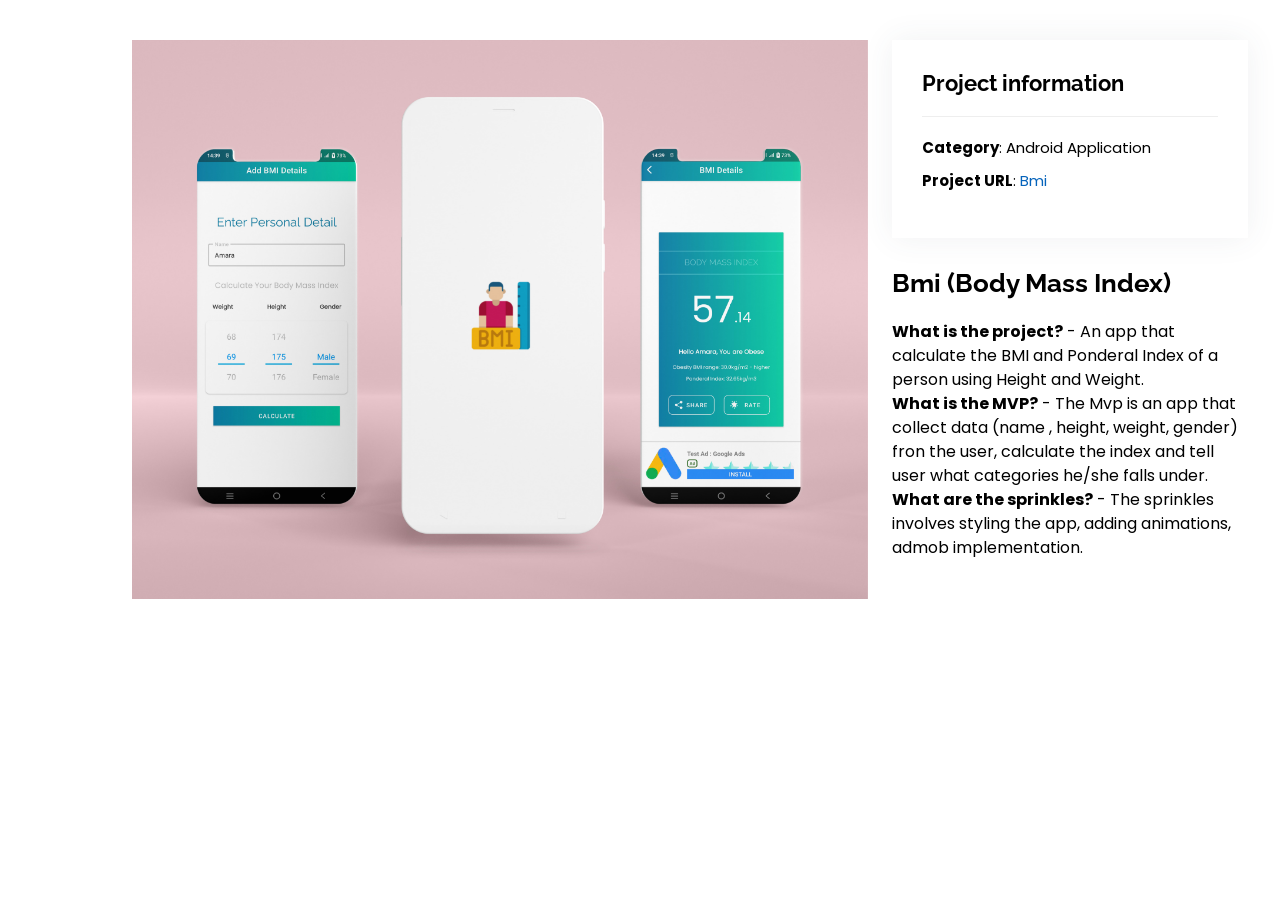
<file: bmi-details.html>
<!DOCTYPE html>
<html lang="en">

<head>
  <meta charset="utf-8">
  <meta content="width=device-width, initial-scale=1.0" name="viewport">

  <title>Bmi</title>
  <meta content="" name="description">
  <meta content="" name="keywords">

  <!-- Favicons -->
  <link href="assets/img/favicon.png" rel="icon">
  <link href="assets/img/apple-touch-icon.png" rel="apple-touch-icon">

  <!-- Google Fonts -->
  <link href="https://fonts.googleapis.com/css?family=Open+Sans:300,300i,400,400i,600,600i,700,700i|Raleway:300,300i,400,400i,500,500i,600,600i,700,700i|Poppins:300,300i,400,400i,500,500i,600,600i,700,700i" rel="stylesheet">

  <!-- Vendor CSS Files -->
  <link href="assets/vendor/aos/aos.css" rel="stylesheet">
  <link href="assets/vendor/bootstrap/css/bootstrap.min.css" rel="stylesheet">
  <link href="assets/vendor/bootstrap-icons/bootstrap-icons.css" rel="stylesheet">
  <link href="assets/vendor/boxicons/css/boxicons.min.css" rel="stylesheet">
  <link href="assets/vendor/glightbox/css/glightbox.min.css" rel="stylesheet">
  <link href="assets/vendor/swiper/swiper-bundle.min.css" rel="stylesheet">

  <!-- Template Main CSS File -->
  <link href="assets/css/style.css" rel="stylesheet">

  <!-- =======================================================
  * Template Name: MyResume - v4.10.0
  * Template URL: https://bootstrapmade.com/free-html-bootstrap-template-my-resume/
  * Author: BootstrapMade.com
  * License: https://bootstrapmade.com/license/
  ======================================================== -->
</head>

<body>

  <main id="main">

    <!-- ======= Portfolio Details Section ======= -->
    <section id="portfolio-details" class="portfolio-details">
      <div class="container">

        <div class="row gy-4">

          <div class="col-lg-8">
            <div class="portfolio-details-slider swiper">
              <div class="swiper-wrapper align-items-center">

                <div class="swiper-slide">
                  <img src="assets/img/portfolio/body_mass.jpg" alt="">
                </div>

              </div>
              <div class="swiper-pagination"></div>
            </div>
          </div>

          <div class="col-lg-4">
            <div class="portfolio-info">
              <h3>Project information</h3>
              <ul>
                <li><strong>Category</strong>: Android Application</li>
                <li><strong>Project URL</strong>: <a href="https://github.com/OkoloArt/BMI-okolo">Bmi</a></li>
              </ul>
            </div>
            <div class="portfolio-description">
              <h2>Bmi (Body Mass Index)</h2>
              <p>
                 <b>What is the project?</b> - An app that calculate the BMI and Ponderal Index of a person using Height and Weight. <br>

                 <b>What is the MVP?</b> - The Mvp is an app that collect data (name , height, weight, gender) fron the user, calculate the index and tell user what categories he/she falls under. <br>

                 <b>What are the sprinkles?</b> - The sprinkles involves styling the app, adding animations, admob implementation.
            </div>
          </div>

        </div>

      </div>
    </section><!-- End Portfolio Details Section -->

  </main><!-- End #main -->

  <div id="preloader"></div>
  <a href="#" class="back-to-top d-flex align-items-center justify-content-center"><i class="bi bi-arrow-up-short"></i></a>

  <!-- Vendor JS Files -->
  <script src="assets/vendor/purecounter/purecounter_vanilla.js"></script>
  <script src="assets/vendor/aos/aos.js"></script>
  <script src="assets/vendor/bootstrap/js/bootstrap.bundle.min.js"></script>
  <script src="assets/vendor/glightbox/js/glightbox.min.js"></script>
  <script src="assets/vendor/isotope-layout/isotope.pkgd.min.js"></script>
  <script src="assets/vendor/swiper/swiper-bundle.min.js"></script>
  <script src="assets/vendor/typed.js/typed.min.js"></script>
  <script src="assets/vendor/waypoints/noframework.waypoints.js"></script>
  <script src="assets/vendor/php-email-form/validate.js"></script>

  <!-- Template Main JS File -->
  <script src="assets/js/main.js"></script>

</body>

</html>
</file>
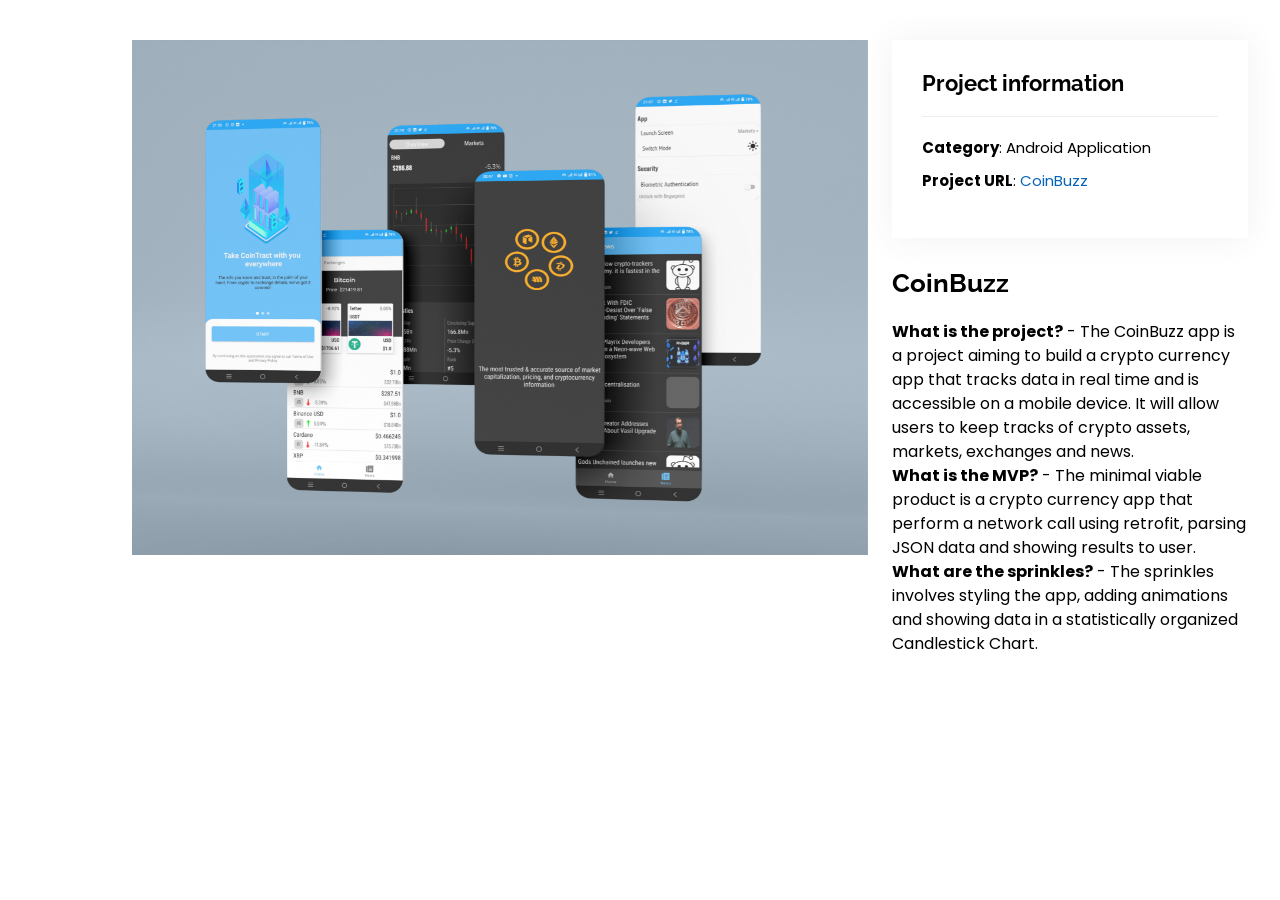
<file: cointract-details.html>
<!DOCTYPE html>
<html lang="en">

<head>
  <meta charset="utf-8">
  <meta content="width=device-width, initial-scale=1.0" name="viewport">

  <title>CoinBuzz</title>
  <meta content="" name="description">
  <meta content="" name="keywords">

  <!-- Favicons -->
  <link href="assets/img/favicon.png" rel="icon">
  <link href="assets/img/apple-touch-icon.png" rel="apple-touch-icon">

  <!-- Google Fonts -->
  <link href="https://fonts.googleapis.com/css?family=Open+Sans:300,300i,400,400i,600,600i,700,700i|Raleway:300,300i,400,400i,500,500i,600,600i,700,700i|Poppins:300,300i,400,400i,500,500i,600,600i,700,700i" rel="stylesheet">

  <!-- Vendor CSS Files -->
  <link href="assets/vendor/aos/aos.css" rel="stylesheet">
  <link href="assets/vendor/bootstrap/css/bootstrap.min.css" rel="stylesheet">
  <link href="assets/vendor/bootstrap-icons/bootstrap-icons.css" rel="stylesheet">
  <link href="assets/vendor/boxicons/css/boxicons.min.css" rel="stylesheet">
  <link href="assets/vendor/glightbox/css/glightbox.min.css" rel="stylesheet">
  <link href="assets/vendor/swiper/swiper-bundle.min.css" rel="stylesheet">

  <!-- Template Main CSS File -->
  <link href="assets/css/style.css" rel="stylesheet">

  <!-- =======================================================
  * Template Name: MyResume - v4.10.0
  * Template URL: https://bootstrapmade.com/free-html-bootstrap-template-my-resume/
  * Author: BootstrapMade.com
  * License: https://bootstrapmade.com/license/
  ======================================================== -->
</head>

<body>

  <main id="main">

    <!-- ======= Portfolio Details Section ======= -->
    <section id="portfolio-details" class="portfolio-details">
      <div class="container">

        <div class="row gy-4">

          <div class="col-lg-8">
            <div class="portfolio-details-slider swiper">
              <div class="swiper-wrapper align-items-center">

                <div class="swiper-slide">
                  <img src="assets/img/portfolio/cointract.jpg" alt="">
                </div>

              </div>
              <div class="swiper-pagination"></div>
            </div>
          </div>

          <div class="col-lg-4">
            <div class="portfolio-info">
              <h3>Project information</h3>
              <ul>
                <li><strong>Category</strong>: Android Application</li>
                <li><strong>Project URL</strong>: <a href="https://github.com/OkoloArt/CoinBuzz">CoinBuzz</a></li>
              </ul>
            </div>
            <div class="portfolio-description">
              <h2>CoinBuzz</h2>
              <p>
                <b>What is the project?</b> - The CoinBuzz app is a project aiming to build a crypto currency app that tracks data in real time and is accessible on a mobile device. It will allow users to keep tracks of crypto assets, markets, exchanges and news.<br>

                <b>What is the MVP?</b> - The minimal viable product is a crypto currency app that perform a network call using retrofit, parsing JSON data and showing results to user.<br>

                <b>What are the sprinkles?</b> - The sprinkles involves styling the app, adding animations and showing data in a statistically organized Candlestick Chart.
              </p>
            </div>
          </div>

        </div>

      </div>
    </section><!-- End Portfolio Details Section -->

  </main><!-- End #main -->

  <div id="preloader"></div>
  <a href="#" class="back-to-top d-flex align-items-center justify-content-center"><i class="bi bi-arrow-up-short"></i></a>

  <!-- Vendor JS Files -->
  <script src="assets/vendor/purecounter/purecounter_vanilla.js"></script>
  <script src="assets/vendor/aos/aos.js"></script>
  <script src="assets/vendor/bootstrap/js/bootstrap.bundle.min.js"></script>
  <script src="assets/vendor/glightbox/js/glightbox.min.js"></script>
  <script src="assets/vendor/isotope-layout/isotope.pkgd.min.js"></script>
  <script src="assets/vendor/swiper/swiper-bundle.min.js"></script>
  <script src="assets/vendor/typed.js/typed.min.js"></script>
  <script src="assets/vendor/waypoints/noframework.waypoints.js"></script>
  <script src="assets/vendor/php-email-form/validate.js"></script>

  <!-- Template Main JS File -->
  <script src="assets/js/main.js"></script>

</body>

</html>
</file>
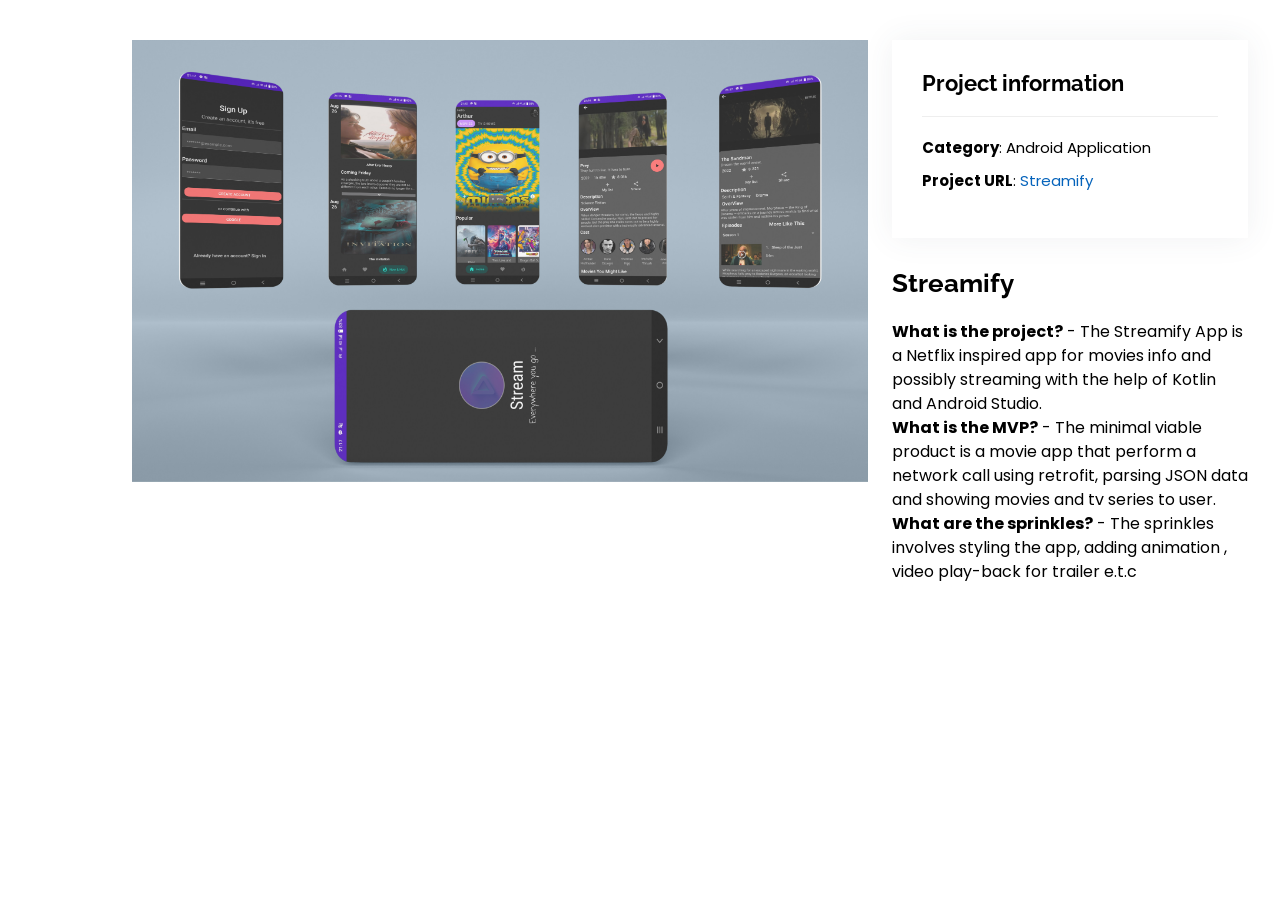
<file: stream-details.html>
<!DOCTYPE html>
<html lang="en">

<head>
  <meta charset="utf-8">
  <meta content="width=device-width, initial-scale=1.0" name="viewport">

  <title>Streamify</title>
  <meta content="" name="description">
  <meta content="" name="keywords">

  <!-- Favicons -->
  <link href="assets/img/favicon.png" rel="icon">
  <link href="assets/img/apple-touch-icon.png" rel="apple-touch-icon">

  <!-- Google Fonts -->
  <link href="https://fonts.googleapis.com/css?family=Open+Sans:300,300i,400,400i,600,600i,700,700i|Raleway:300,300i,400,400i,500,500i,600,600i,700,700i|Poppins:300,300i,400,400i,500,500i,600,600i,700,700i" rel="stylesheet">

  <!-- Vendor CSS Files -->
  <link href="assets/vendor/aos/aos.css" rel="stylesheet">
  <link href="assets/vendor/bootstrap/css/bootstrap.min.css" rel="stylesheet">
  <link href="assets/vendor/bootstrap-icons/bootstrap-icons.css" rel="stylesheet">
  <link href="assets/vendor/boxicons/css/boxicons.min.css" rel="stylesheet">
  <link href="assets/vendor/glightbox/css/glightbox.min.css" rel="stylesheet">
  <link href="assets/vendor/swiper/swiper-bundle.min.css" rel="stylesheet">

  <!-- Template Main CSS File -->
  <link href="assets/css/style.css" rel="stylesheet">

  <!-- =======================================================
  * Template Name: MyResume - v4.10.0
  * Template URL: https://bootstrapmade.com/free-html-bootstrap-template-my-resume/
  * Author: BootstrapMade.com
  * License: https://bootstrapmade.com/license/
  ======================================================== -->
</head>

<body>

  <main id="main">

    <!-- ======= Portfolio Details Section ======= -->
    <section id="portfolio-details" class="portfolio-details">
      <div class="container">

        <div class="row gy-4">

          <div class="col-lg-8">
            <div class="portfolio-details-slider swiper">
              <div class="swiper-wrapper align-items-center">

                <div class="swiper-slide">
                  <img src="assets/img/portfolio/stream.jpg" alt="">
                </div>

              </div>
              <div class="swiper-pagination"></div>
            </div>
          </div>

          <div class="col-lg-4">
            <div class="portfolio-info">
              <h3>Project information</h3>
              <ul>
                <li><strong>Category</strong>: Android Application</li>
                <li><strong>Project URL</strong>: <a href="https://github.com/OkoloArt/Streamify" target="_blank" >Streamify</a></li>
              </ul>
            </div>
            <div class="portfolio-description">
              <h2>Streamify</h2>
              <p>
                <b>What is the project?</b> - The Streamify App is a Netflix inspired app for movies info and possibly streaming with the help of Kotlin and Android Studio. <br>

                <b>What is the MVP?</b> - The minimal viable product is a movie app that perform a network call using retrofit, parsing JSON data and showing movies and tv series to user. <br>

                <b>What are the sprinkles?</b> - The sprinkles involves styling the app, adding animation , video play-back for trailer e.t.c
              </p>
            </div>
          </div>

        </div>

      </div>
    </section><!-- End Portfolio Details Section -->

  </main><!-- End #main -->

  <div id="preloader"></div>
  <a href="#" class="back-to-top d-flex align-items-center justify-content-center"><i class="bi bi-arrow-up-short"></i></a>

  <!-- Vendor JS Files -->
  <script src="assets/vendor/purecounter/purecounter_vanilla.js"></script>
  <script src="assets/vendor/aos/aos.js"></script>
  <script src="assets/vendor/bootstrap/js/bootstrap.bundle.min.js"></script>
  <script src="assets/vendor/glightbox/js/glightbox.min.js"></script>
  <script src="assets/vendor/isotope-layout/isotope.pkgd.min.js"></script>
  <script src="assets/vendor/swiper/swiper-bundle.min.js"></script>
  <script src="assets/vendor/typed.js/typed.min.js"></script>
  <script src="assets/vendor/waypoints/noframework.waypoints.js"></script>
  <script src="assets/vendor/php-email-form/validate.js"></script>

  <!-- Template Main JS File -->
  <script src="assets/js/main.js"></script>

</body>

</html>
</file>
<file: assets/css/style.css>
/**
* Template Name: MyResume - v4.10.0
* Template URL: https://bootstrapmade.com/free-html-bootstrap-template-my-resume/
* Author: BootstrapMade.com
* License: https://bootstrapmade.com/license/
*/

/* ----------------- SKILLS -------------- */
.skills {
    /* border: 1px solid var(--yellow); */
    margin-bottom: var(--lg-space);
}
.all-skills {
    display: grid;
    grid-template-columns: 1fr 1fr 1fr;
    grid-gap: 1.9em;
}
.my-skills {
    display: flex;
    align-items: center;
    padding: 25px 20px;
    background-color: var(--light-purple);
    gap: 25px;
    border-radius: 7px;
    -webkit-border-radius: 7px;
    -moz-border-radius: 7px;
    -ms-border-radius: 7px;
    -o-border-radius: 7px;
}
.my-skills-logo {
    min-width: 50px;
    min-height: 50px;
    border-radius: 50%;
    -webkit-border-radius: 50%;
    -moz-border-radius: 50%;
    -ms-border-radius: 50%;
    -o-border-radius: 50%;
}
.my-skills-name {
    font-size: 0.8rem;
    line-height: 1.2;    
    word-break: break-word;
}
.android-logo {
    background: url('../../assets/img/portfolio/android.svg') no-repeat;
    background-size: 60%;
    background-position: center;
}
.kotlin-logo {
    background: url('../../assets/img/portfolio/kotlin.svg') no-repeat;
    background-size: 60%;
    background-position: center;
}
.java-logo {
    background: url('../../assets/img/portfolio/java.svg') no-repeat;
    background-size: 60%;
    background-position: center;
}
.git-logo {
    background: url('../../assets/img/portfolio/git.svg') no-repeat;
    background-size: 60%;
    background-position: center;
}
.photoshop-logo {
    background: url('../../assets/img/portfolio/photoshop.svg') no-repeat;
    background-size: 60%;
    background-position: center;
}
.xd-logo {
    background: url(images/skills-icons/xd.png) no-repeat;
    background-size: 60%;
    background-position: center;
}
.firebase-logo {
    background: url('../../assets/img/portfolio/firebase.svg') no-repeat;
    background-size: 60%;
    background-position: center;
    border-radius: 0;
    -webkit-border-radius: 0;
    -moz-border-radius: 0;
    -ms-border-radius: 0;
    -o-border-radius: 0;
}


/*--------------------------------------------------------------
# General
--------------------------------------------------------------*/
body {
  font-family: 'Poppins', sans-serif;
    color: var(--text-color);
}

a {
  color: #0563bb;
  text-decoration: none;
}

a:hover {
  color: #067ded;
  text-decoration: none;
}

h1,
h2,
h3,
h4,
h5,
h6 {
  font-family: "Raleway", sans-serif;
}

/*--------------------------------------------------------------
# Back to top button
--------------------------------------------------------------*/
.back-to-top {
  position: fixed;
  visibility: hidden;
  opacity: 0;
  right: 15px;
  bottom: 15px;
  z-index: 996;
  background: #0563bb;
  width: 40px;
  height: 40px;
  border-radius: 50px;
  transition: all 0.4s;
}

.back-to-top i {
  font-size: 28px;
  color: #fff;
  line-height: 0;
}

.back-to-top:hover {
  background: #0678e3;
  color: #fff;
}

.back-to-top.active {
  visibility: visible;
  opacity: 1;
}

/*--------------------------------------------------------------
# Preloader
--------------------------------------------------------------*/
#preloader {
  position: fixed;
  top: 0;
  left: 0;
  right: 0;
  bottom: 0;
  z-index: 9999;
  overflow: hidden;
  background: #fff;
}

#preloader:before {
  content: "";
  position: fixed;
  top: calc(50% - 30px);
  left: calc(50% - 30px);
  border: 6px solid #0563bb;
  border-top-color: #fff;
  border-bottom-color: #fff;
  border-radius: 50%;
  width: 60px;
  height: 60px;
  -webkit-animation: animate-preloader 1s linear infinite;
  animation: animate-preloader 1s linear infinite;
}

@-webkit-keyframes animate-preloader {
  0% {
    transform: rotate(0deg);
  }

  100% {
    transform: rotate(360deg);
  }
}

@keyframes animate-preloader {
  0% {
    transform: rotate(0deg);
  }

  100% {
    transform: rotate(360deg);
  }
}

/*--------------------------------------------------------------
# Disable aos animation delay on mobile devices
--------------------------------------------------------------*/
@media screen and (max-width: 768px) {
  [data-aos-delay] {
    transition-delay: 0 !important;
  }
}

/*--------------------------------------------------------------
# Header
--------------------------------------------------------------*/
#header {
  position: fixed;
  top: 0;
  left: 0;
  bottom: 0;
  z-index: 9997;
  transition: all 0.5s;
  padding: 15px;
  overflow-y: auto;
}

@media (max-width: 991px) {
  #header {
    width: 300px;
    background: #fff;
    border-right: 1px solid #e6e9ec;
    left: -300px;
  }
}

@media (min-width: 991px) {
  #main {
    margin-left: 100px;
  }
}

/*--------------------------------------------------------------
# Navigation Menu
--------------------------------------------------------------*/
/**
* Desktop Navigation 
*/
.nav-menu {
  padding: 0;
  display: block;
}

.nav-menu * {
  margin: 0;
  padding: 0;
  list-style: none;
}

.nav-menu>ul>li {
  position: relative;
  white-space: nowrap;
}

.nav-menu a,
.nav-menu a:focus {
  display: flex;
  align-items: center;
  color: #45505b;
  padding: 10px 18px;
  margin-bottom: 8px;
  transition: 0.3s;
  font-size: 15px;
  border-radius: 50px;
  background: #f2f3f5;
  height: 56px;
  width: 100%;
  overflow: hidden;
  transition: 0.3s;
}

.nav-menu a i,
.nav-menu a:focus i {
  font-size: 20px;
}

.nav-menu a span,
.nav-menu a:focus span {
  padding: 0 5px 0 7px;
  color: #45505b;
}

@media (min-width: 992px) {

  .nav-menu a,
  .nav-menu a:focus {
    width: 56px;
  }

  .nav-menu a span,
  .nav-menu a:focus span {
    display: none;
    color: #fff;
  }
}

.nav-menu a:hover,
.nav-menu .active,
.nav-menu .active:focus,
.nav-menu li:hover>a {
  color: #fff;
  background: #0563bb;
}

.nav-menu a:hover span,
.nav-menu .active span,
.nav-menu .active:focus span,
.nav-menu li:hover>a span {
  color: #fff;
}

.nav-menu a:hover,
.nav-menu li:hover>a {
  width: 100%;
  color: #fff;
}

.nav-menu a:hover span,
.nav-menu li:hover>a span {
  display: block;
}

/**
* Mobile Navigation 
*/
.mobile-nav-toggle {
  position: fixed;
  right: 10px;
  top: 10px;
  z-index: 9998;
  border: 0;
  background: none;
  font-size: 28px;
  transition: all 0.4s;
  outline: none !important;
  line-height: 0;
  cursor: pointer;
  border-radius: 50px;
  padding: 5px;
}

.mobile-nav-toggle i {
  color: #45505b;
}

.mobile-nav-active {
  overflow: hidden;
}

.mobile-nav-active #header {
  left: 0;
}

.mobile-nav-active .mobile-nav-toggle {
  color: #fff;
  background-color: #0563bb;
}

/*--------------------------------------------------------------
# Hero Section
--------------------------------------------------------------*/
#hero {
  width: 100%;
  height: 100vh;
  background: url("../img/cover.png") top right no-repeat;
  background-size: cover;
  position: relative;
}

@media (min-width: 992px) {
  #hero {
    padding-left: 160px;
  }
}

#hero:before {
  content: "";
  background: rgba(255, 255, 255, 0.8);
  position: absolute;
  bottom: 0;
  top: 0;
  left: 0;
  right: 0;
}

#hero h1 {
  margin: 0;
  font-size: 64px;
  font-weight: 700;
  line-height: 56px;
  color: #45505b;
}

#hero p {
  color: #45505b;
  margin: 15px 0 0 0;
  font-size: 26px;
  font-family: "Poppins", sans-serif;
}

#hero p span {
  color: #0563bb;
  letter-spacing: 1px;
}

#hero .social-links {
  margin-top: 30px;
}

#hero .social-links a {
  font-size: 24px;
  display: inline-block;
  color: #45505b;
  line-height: 1;
  margin-right: 20px;
  transition: 0.3s;
}

#hero .social-links a:hover {
  color: #0563bb;
}

@media (max-width: 992px) {
  #hero {
    text-align: center;
  }

  #hero h1 {
    font-size: 32px;
    line-height: 36px;
  }

  #hero p {
    margin-top: 10px;
    font-size: 20px;
    line-height: 24px;
  }
}

/*--------------------------------------------------------------
# Sections General
--------------------------------------------------------------*/
section {
  padding: 60px 0;
  overflow: hidden;
}

.section-title {
  text-align: center;
  padding-bottom: 30px;
}

.section-title h2 {
  font-size: 32px;
  font-weight: bold;
  text-transform: uppercase;
  margin-bottom: 20px;
  padding-bottom: 20px;
  position: relative;
  color: #45505b;
}

.section-title h2::before {
  content: "";
  position: absolute;
  display: block;
  width: 120px;
  height: 1px;
  background: #ddd;
  bottom: 1px;
  left: calc(50% - 60px);
}

.section-title h2::after {
  content: "";
  position: absolute;
  display: block;
  width: 40px;
  height: 3px;
  background: #0563bb;
  bottom: 0;
  left: calc(50% - 20px);
}

.section-title p {
  margin-bottom: 0;
}

/*--------------------------------------------------------------
# About
--------------------------------------------------------------*/
.about .content h3 {
  font-weight: 700;
  font-size: 26px;
  color: #728394;
}

.about .content ul {
  list-style: none;
  padding: 0;
}

.about .content ul li {
  margin-bottom: 20px;
  display: flex;
  align-items: center;
}

.about .content ul strong {
  margin-right: 10px;
}

.about .content ul i {
  font-size: 16px;
  margin-right: 5px;
  color: #0563bb;
  line-height: 0;
}

.about .content p:last-child {
  margin-bottom: 0;
}

/*--------------------------------------------------------------
# Facts
--------------------------------------------------------------*/
.facts .count-box {
  padding: 30px 30px 25px 30px;
  margin-top: 30px;
  width: 100%;
  position: relative;
  text-align: center;
  background: #fff;
}

.facts .count-box i {
  position: absolute;
  top: -25px;
  left: 50%;
  transform: translateX(-50%);
  font-size: 24px;
  background: #0563bb;
  color: #fff;
  border-radius: 50px;
  display: inline-flex;
  align-items: center;
  justify-content: center;
  width: 48px;
  height: 48px;
}

.facts .count-box span {
  font-size: 36px;
  display: block;
  font-weight: 600;
  color: #011426;
}

.facts .count-box p {
  padding: 0;
  margin: 0;
  font-family: "Raleway", sans-serif;
  font-size: 14px;
}

/*--------------------------------------------------------------
# Akills
--------------------------------------------------------------*/
.skills .progress {
  height: 60px;
  display: block;
  background: none;
  border-radius: 0;
}

.skills .progress .skill {
  padding: 10px 0;
  margin: 0;
  text-transform: uppercase;
  display: block;
  font-weight: 600;
  font-family: "Poppins", sans-serif;
  color: #45505b;
}

.skills .progress .skill .val {
  float: right;
  font-style: normal;
}

.skills .progress-bar-wrap {
  background: #f2f3f5;
}

.skills .progress-bar {
  width: 1px;
  height: 10px;
  transition: 0.9s;
  background-color: #0563bb;
}

/*--------------------------------------------------------------
# Resume
--------------------------------------------------------------*/
.resume .resume-title {
  font-size: 26px;
  font-weight: 700;
  margin-top: 20px;
  margin-bottom: 20px;
  color: #45505b;
}

.resume .resume-item {
  padding: 0 0 20px 20px;
  margin-top: -2px;
  border-left: 2px solid #0563bb;
  position: relative;
}

.resume .resume-item h4 {
  line-height: 18px;
  font-size: 18px;
  font-weight: 600;
  text-transform: uppercase;
  font-family: "Poppins", sans-serif;
  color: #0563bb;
  margin-bottom: 10px;
}

.resume .resume-item h5 {
  font-size: 16px;
  background: #f7f8f9;
  padding: 5px 15px;
  display: inline-block;
  font-weight: 600;
  margin-bottom: 10px;
}

.resume .resume-item ul {
  padding-left: 20px;
}

.resume .resume-item ul li {
  padding-bottom: 10px;
}

.resume .resume-item:last-child {
  padding-bottom: 0;
}

.resume .resume-item::before {
  content: "";
  position: absolute;
  width: 16px;
  height: 16px;
  border-radius: 50px;
  left: -9px;
  top: 0;
  background: #fff;
  border: 2px solid #0563bb;
}

/*--------------------------------------------------------------
# Portfolio
--------------------------------------------------------------*/
.portfolio .portfolio-item {
  margin-bottom: 30px;
}

.portfolio #portfolio-flters {
  padding: 0;
  margin: 0 auto 25px auto;
  list-style: none;
  text-align: center;
  background: #fff;
  border-radius: 50px;
  padding: 2px 15px;
}

.portfolio #portfolio-flters li {
  cursor: pointer;
  display: inline-block;
  padding: 10px 15px;
  font-size: 14px;
  font-weight: 600;
  line-height: 1;
  text-transform: uppercase;
  color: #272829;
  margin-bottom: 5px;
  transition: all 0.3s ease-in-out;
}

.portfolio #portfolio-flters li:hover,
.portfolio #portfolio-flters li.filter-active {
  color: #0563bb;
}

.portfolio #portfolio-flters li:last-child {
  margin-right: 0;
}

.portfolio .portfolio-wrap {
  transition: 0.3s;
  position: relative;
  overflow: hidden;
  z-index: 1;
  background: rgba(69, 80, 91, 0.8);
}

.portfolio .portfolio-wrap::before {
  content: "";
  background: rgba(255, 255, 255, 0.7);
  position: absolute;
  left: 30px;
  right: 30px;
  top: 30px;
  bottom: 30px;
  transition: all ease-in-out 0.3s;
  z-index: 2;
  opacity: 0;
}

.portfolio .portfolio-wrap .portfolio-info {
  opacity: 0;
  position: absolute;
  top: 0;
  left: 0;
  right: 0;
  bottom: 0;
  text-align: center;
  z-index: 3;
  transition: all ease-in-out 0.3s;
  display: flex;
  flex-direction: column;
  justify-content: center;
  align-items: center;
}

.portfolio .portfolio-wrap .portfolio-info::before {
  display: block;
  content: "";
  width: 48px;
  height: 48px;
  position: absolute;
  top: 35px;
  left: 35px;
  border-top: 3px solid #d7dce1;
  border-left: 3px solid #d7dce1;
  transition: all 0.5s ease 0s;
  z-index: 9994;
}

.portfolio .portfolio-wrap .portfolio-info::after {
  display: block;
  content: "";
  width: 48px;
  height: 48px;
  position: absolute;
  bottom: 35px;
  right: 35px;
  border-bottom: 3px solid #d7dce1;
  border-right: 3px solid #d7dce1;
  transition: all 0.5s ease 0s;
  z-index: 9994;
}

.portfolio .portfolio-wrap .portfolio-info h4 {
  font-size: 20px;
  color: #45505b;
  font-weight: 600;
}

.portfolio .portfolio-wrap .portfolio-info p {
  color: #45505b;
  font-size: 14px;
  text-transform: uppercase;
  padding: 0;
  margin: 0;
}

.portfolio .portfolio-wrap .portfolio-links {
  text-align: center;
  z-index: 4;
}

.portfolio .portfolio-wrap .portfolio-links a {
  color: #45505b;
  margin: 0 2px;
  font-size: 28px;
  display: inline-block;
  transition: 0.3s;
}

.portfolio .portfolio-wrap .portfolio-links a:hover {
  color: #148af9;
}

.portfolio .portfolio-wrap:hover::before {
  top: 0;
  left: 0;
  right: 0;
  bottom: 0;
  opacity: 1;
}

.portfolio .portfolio-wrap:hover .portfolio-info {
  opacity: 1;
}

.portfolio .portfolio-wrap:hover .portfolio-info::before {
  top: 15px;
  left: 15px;
}

.portfolio .portfolio-wrap:hover .portfolio-info::after {
  bottom: 15px;
  right: 15px;
}

/*--------------------------------------------------------------
# Portfolio Details
--------------------------------------------------------------*/
.portfolio-details {
  padding-top: 40px;
}

.portfolio-details .portfolio-details-slider img {
  width: 100%;
}

.portfolio-details .portfolio-details-slider .swiper-pagination {
  margin-top: 20px;
  position: relative;
}

.portfolio-details .portfolio-details-slider .swiper-pagination .swiper-pagination-bullet {
  width: 12px;
  height: 12px;
  background-color: #fff;
  opacity: 1;
  border: 1px solid #0563bb;
}

.portfolio-details .portfolio-details-slider .swiper-pagination .swiper-pagination-bullet-active {
  background-color: #0563bb;
}

.portfolio-details .portfolio-info {
  padding: 30px;
  box-shadow: 0px 0 30px rgba(69, 80, 91, 0.08);
}

.portfolio-details .portfolio-info h3 {
  font-size: 22px;
  font-weight: 700;
  margin-bottom: 20px;
  padding-bottom: 20px;
  border-bottom: 1px solid #eee;
}

.portfolio-details .portfolio-info ul {
  list-style: none;
  padding: 0;
  font-size: 15px;
}

.portfolio-details .portfolio-info ul li+li {
  margin-top: 10px;
}

.portfolio-details .portfolio-description {
  padding-top: 30px;
}

.portfolio-details .portfolio-description h2 {
  font-size: 26px;
  font-weight: 700;
  margin-bottom: 20px;
}

.portfolio-details .portfolio-description p {
  padding: 0;
}

/*--------------------------------------------------------------
# Services
--------------------------------------------------------------*/
.services .icon-box {
  text-align: center;
  padding: 70px 20px 80px 20px;
  transition: all ease-in-out 0.3s;
  background: #fff;
  box-shadow: 0px 5px 90px 0px rgba(110, 123, 131, 0.05);
}

.services .icon-box .icon {
  margin: 0 auto;
  width: 100px;
  height: 100px;
  display: flex;
  align-items: center;
  justify-content: center;
  transition: ease-in-out 0.3s;
  position: relative;
}

.services .icon-box .icon i {
  font-size: 36px;
  transition: 0.5s;
  position: relative;
}

.services .icon-box .icon svg {
  position: absolute;
  top: 0;
  left: 0;
}

.services .icon-box .icon svg path {
  transition: 0.5s;
  fill: #f5f5f5;
}

.services .icon-box h4 {
  font-weight: 600;
  margin: 10px 0 15px 0;
  font-size: 22px;
}

.services .icon-box h4 a {
  color: #45505b;
  transition: ease-in-out 0.3s;
}

.services .icon-box p {
  line-height: 24px;
  font-size: 14px;
  margin-bottom: 0;
}

.services .icon-box:hover {
  border-color: #fff;
  box-shadow: 0px 0 35px 0 rgba(0, 0, 0, 0.08);
}

.services .iconbox-blue i {
  color: #47aeff;
}

.services .iconbox-blue:hover .icon i {
  color: #fff;
}

.services .iconbox-blue:hover .icon path {
  fill: #47aeff;
}

.services .iconbox-orange i {
  color: #ffa76e;
}

.services .iconbox-orange:hover .icon i {
  color: #fff;
}

.services .iconbox-orange:hover .icon path {
  fill: #ffa76e;
}

.services .iconbox-pink i {
  color: #e80368;
}

.services .iconbox-pink:hover .icon i {
  color: #fff;
}

.services .iconbox-pink:hover .icon path {
  fill: #e80368;
}

.services .iconbox-yellow i {
  color: #ffbb2c;
}

.services .iconbox-yellow:hover .icon i {
  color: #fff;
}

.services .iconbox-yellow:hover .icon path {
  fill: #ffbb2c;
}

.services .iconbox-red i {
  color: #ff5828;
}

.services .iconbox-red:hover .icon i {
  color: #fff;
}

.services .iconbox-red:hover .icon path {
  fill: #ff5828;
}

.services .iconbox-teal i {
  color: #11dbcf;
}

.services .iconbox-teal:hover .icon i {
  color: #fff;
}

.services .iconbox-teal:hover .icon path {
  fill: #11dbcf;
}

/*--------------------------------------------------------------
# Testimonials
--------------------------------------------------------------*/
.testimonials .section-header {
  margin-bottom: 40px;
}

.testimonials .testimonials-carousel,
.testimonials .testimonials-slider {
  overflow: hidden;
}

.testimonials .testimonial-item {
  text-align: center;
}

.testimonials .testimonial-item .testimonial-img {
  width: 120px;
  border-radius: 50%;
  border: 4px solid #fff;
  margin: 0 auto;
}

.testimonials .testimonial-item h3 {
  font-size: 20px;
  font-weight: bold;
  margin: 10px 0 5px 0;
  color: #111;
}

.testimonials .testimonial-item h4 {
  font-size: 14px;
  color: #999;
  margin: 0 0 15px 0;
}

.testimonials .testimonial-item .quote-icon-left,
.testimonials .testimonial-item .quote-icon-right {
  color: #90c8fc;
  font-size: 26px;
}

.testimonials .testimonial-item .quote-icon-left {
  display: inline-block;
  left: -5px;
  position: relative;
}

.testimonials .testimonial-item .quote-icon-right {
  display: inline-block;
  right: -5px;
  position: relative;
  top: 10px;
}

.testimonials .testimonial-item p {
  font-style: italic;
  margin: 0 auto 15px auto;
}

.testimonials .swiper-pagination {
  margin-top: 20px;
  position: relative;
}

.testimonials .swiper-pagination .swiper-pagination-bullet {
  width: 12px;
  height: 12px;
  background-color: #fff;
  opacity: 1;
  border: 1px solid #0563bb;
}

.testimonials .swiper-pagination .swiper-pagination-bullet-active {
  background-color: #0563bb;
}

@media (min-width: 992px) {
  .testimonials .testimonial-item p {
    width: 80%;
  }
}

/*--------------------------------------------------------------
# Contact
--------------------------------------------------------------*/
.contact .info {
  width: 100%;
  background: #fff;
}

.contact .info i {
  font-size: 20px;
  color: #0563bb;
  float: left;
  width: 44px;
  height: 44px;
  background: #eef7ff;
  display: flex;
  justify-content: center;
  align-items: center;
  border-radius: 50px;
  transition: all 0.3s ease-in-out;
}

.contact .info h4 {
  padding: 0 0 0 60px;
  font-size: 22px;
  font-weight: 600;
  margin-bottom: 5px;
  color: #45505b;
}

.contact .info p {
  padding: 0 0 0 60px;
  margin-bottom: 0;
  font-size: 14px;
  color: #728394;
}

.contact .info .email,
.contact .info .phone {
  margin-top: 40px;
}

.contact .info .email:hover i,
.contact .info .address:hover i,
.contact .info .phone:hover i {
  background: #0563bb;
  color: #fff;
}

.contact .php-email-form {
  width: 100%;
  background: #fff;
}

.contact .php-email-form .form-group {
  padding-bottom: 8px;
}

.contact .php-email-form .error-message {
  display: none;
  color: #fff;
  background: #ed3c0d;
  text-align: left;
  padding: 15px;
  font-weight: 600;
}

.contact .php-email-form .error-message br+br {
  margin-top: 25px;
}

.contact .php-email-form .sent-message {
  display: none;
  color: #fff;
  background: #18d26e;
  text-align: center;
  padding: 15px;
  font-weight: 600;
}

.contact .php-email-form .loading {
  display: none;
  background: #fff;
  text-align: center;
  padding: 15px;
}

.contact .php-email-form .loading:before {
  content: "";
  display: inline-block;
  border-radius: 50%;
  width: 24px;
  height: 24px;
  margin: 0 10px -6px 0;
  border: 3px solid #18d26e;
  border-top-color: #eee;
  -webkit-animation: animate-loading 1s linear infinite;
  animation: animate-loading 1s linear infinite;
}

.contact .php-email-form input,
.contact .php-email-form textarea {
  border-radius: 4px;
  box-shadow: none;
  font-size: 14px;
}

.contact .php-email-form input {
  height: 44px;
}

.contact .php-email-form textarea {
  padding: 10px 12px;
}

.contact .php-email-form button[type=submit] {
  background: #0563bb;
  border: 0;
  padding: 10px 35px;
  color: #fff;
  transition: 0.4s;
  border-radius: 50px;
}

  button[type=submit] {
       background: #0563bb;
  border: 0;
  padding: 10px 35px;
  color: #fff;
  margin-top: 25px;
  transition: 0.4s;
  border-radius: 50px;
      }

.contact .php-email-form button[type=submit]:hover {
  background: #0678e3;
}

@-webkit-keyframes animate-loading {
  0% {
    transform: rotate(0deg);
  }

  100% {
    transform: rotate(360deg);
  }
}

@keyframes animate-loading {
  0% {
    transform: rotate(0deg);
  }

  100% {
    transform: rotate(360deg);
  }
}

/*--------------------------------------------------------------
# Footer
--------------------------------------------------------------*/
#footer {
  background: #f7f8f9;
  color: #45505b;
  font-size: 14px;
  text-align: center;
  padding: 30px 0;
}

#footer h3 {
  font-size: 36px;
  font-weight: 700;
  position: relative;
  font-family: "Poppins", sans-serif;
  padding: 0;
  margin: 0 0 15px 0;
}

#footer p {
  font-size: 15;
  font-style: italic;
  padding: 0;
  margin: 0 0 40px 0;
}

#footer .social-links {
  margin: 0 0 40px 0;
}

#footer .social-links a {
  font-size: 18px;
  display: inline-block;
  background: #0563bb;
  color: #fff;
  line-height: 1;
  padding: 8px 0;
  margin-right: 4px;
  border-radius: 50%;
  text-align: center;
  width: 36px;
  height: 36px;
  transition: 0.3s;
}

#footer .social-links a:hover {
  background: #0678e3;
  color: #fff;
  text-decoration: none;
}

#footer .copyright {
  margin: 0 0 5px 0;
}

#footer .credits {
  font-size: 13px;
}
</file>
